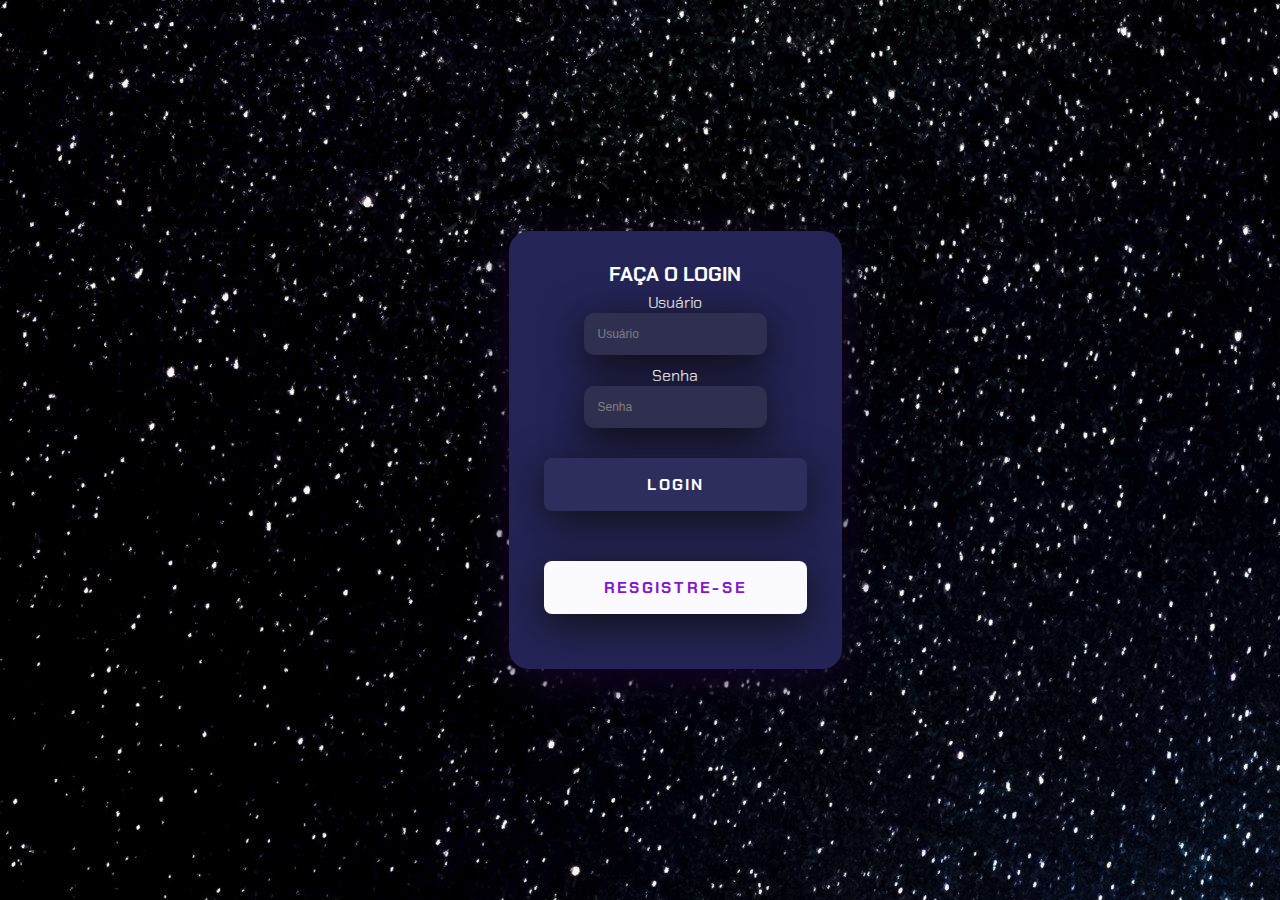
<file: index.html>
<!DOCTYPE html>
<html lang="en">
<head>
    <meta charset="UTF-8">
    <meta http-equiv="X-UA-Compatible" content="IE=edge">
    <meta name="viewport" content="width=device-width, initial-scale=1.0">
    <link rel="stylesheet" href="login.css">
    <title>Document</title>
</head>
<body>

    <div class="main-login">
        <div class="center-login">
            <div class="info-login">
                <div class="card-login">
                   <div class="title-login">
                    <h1>FAÇA O LOGIN</h1></div>  
                    <div class="textfield">
                        <label for="usuario">Usuário</label>
                        <input type="text" name="usuario" placeholder="Usuário">
                    </div>
                    <div class="textfield">
                        <label for="senha">Senha</label>
                        <input type="password" name="senha" placeholder="Senha">
                    </div>
                    <a class="btn-login">Login</a>
                    <a href="register.html" class="btn-register">Resgistre-se</a>
                    <div class="resgister-login">
                    
                        
                    </div>
                </div>   
            </div>
        </div>
    </div>
</body>
</html>
</file>
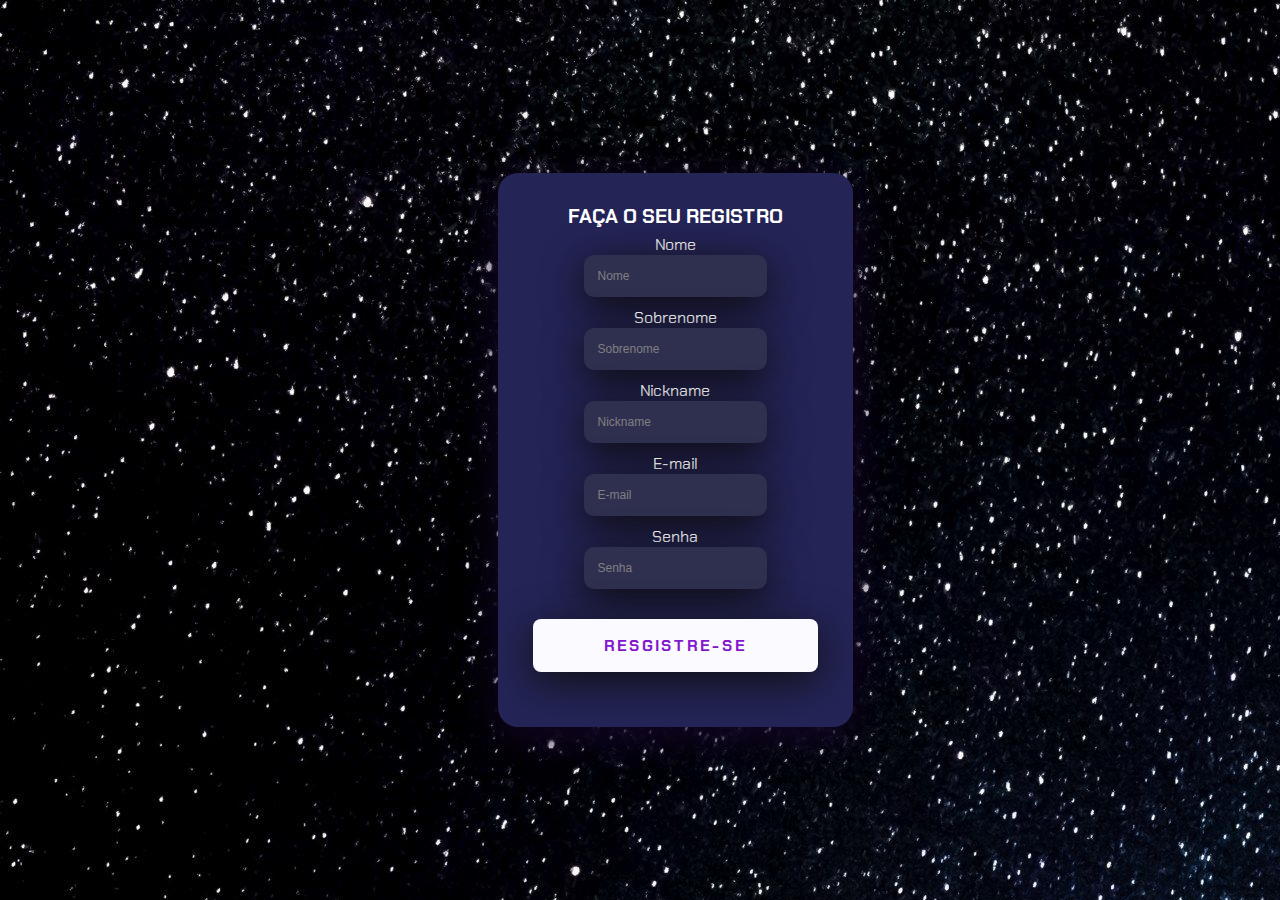
<file: register.html>
<!DOCTYPE html>
<html lang="en">
<head>
    <meta charset="UTF-8">
    <meta http-equiv="X-UA-Compatible" content="IE=edge">
    <meta name="viewport" content="width=device-width, initial-scale=1.0">
    <link rel="stylesheet" href="register.css">
    <title>Document</title>
</head>
<body>
    <div class="register-geral">
        <div class="center-register">
            <div class="card-register">
                <div class="title-login">
                    <h1>FAÇA O SEU REGISTRO</h1></div>  
                    <div class="textfield">
                        <label for="nome">Nome</label>
                        <input type="text" name="nome" placeholder="Nome">
                    </div>
                    <div class="textfield">
                        <label for="sobrenome">Sobrenome</label>
                        <input type="text" name="sobrenome" placeholder="Sobrenome">
                    </div>
                    <div class="textfield">
                        <label for="Nickname">Nickname</label>
                        <input type="name" name="Nickname" placeholder="Nickname">
                    </div>
                    <div class="textfield">
                        <label for="e-mail">E-mail</label>
                        <input type="email" name="e-mail" placeholder="E-mail">
                    </div>
                    <div class="textfield">
                        <label for="senha">Senha</label>
                        <input type="password" name="senha" placeholder="Senha">
                    </div>
                    <a href="index.html" class="btn-register">Resgistre-se</a>
            </div>
        </div>
    </div>
</body>
</html>
</file>
<file: login.css>
@import url('https://fonts.googleapis.com/css2?family=Chakra+Petch:wght@500&display=swap');
body{
    margin: 0;
    font-family: 'Chakra Petch', sans-serif;
}


.main-login{
    background-image: url(Backgroun/3072824.jpg);
    width: 100vw;
    height: 100vh;
    display: flex;
    justify-content: center;
    align-items: center;
}

.title-login > h1{
    display: flex;
    justify-content: center;
    align-items: center;
    color: white;
    text-align: center;
    font-family: 'Chakra Petch', sans-serif;
    font-size: 125%;
    margin: 0;
}
.card-login{
    width: 100%;
    display: flex;
    justify-content: center;
    align-items: center;
    flex-direction: column;
    padding: 30px 35px;
    background-color: rgb(36, 36, 87);
    border-radius: 20px;
    box-shadow: 0px 10px 40px rgb(20, 5, 39);
}

.textfield{
    display: flex;
    flex-direction: column;
    align-items: center;
    justify-content: center;
    margin: 5px 0px ;
}
.textfield > input{
    width: 100%;
    border: none;
    border-radius: 10px;
    padding: 14px;
    background: rgb(47, 47, 80);
    color: white;
    font-size: 12px;
    box-shadow: 0px 10px 40px rgb(12, 11, 11);
    outline: none;
    box-sizing: border-box;
}

.textfield > label{
    color: white;
    margin-bottom: 5 px;
}

.textfield > input::placeholder{
    color: gray;
}

.btn-login{
    width: 100%;
    padding: 16px 0px;
    margin: 25px;
    border: none;
    border-radius: 8px;
    outline: none;
    font-family: 'Chakra Petch', sans-serif;
    font-weight: 800;
    letter-spacing: 2px;
    color: white;
    background: rgb(46, 46, 94);
    cursor: pointer;
    text-transform: uppercase;
    box-shadow: 0px 10px 40px rgb(16, 16, 20);
    transition: 1s;
    text-align: center;
    text-decoration: none;
}

.btn-login:hover{
    background-color: rgb(107, 61, 151);
}

.guerra{
    color: white;
    font-size: 100%;
}




.btn-register{
    width: 100%;
    padding: 16px 0px;
    margin: 25px;
    border: none;
    border-radius: 8px;
    outline: none;
    font-family: 'Chakra Petch', sans-serif;
    font-weight: 800;
    letter-spacing: 2px;
    color: rgb(132, 24, 204);
    background: rgb(250, 250, 255);
    cursor: pointer;
    text-transform: uppercase;
    box-shadow: 0px 10px 40px rgb(16, 16, 20);
    transition: 1s;
    text-align: center;
    text-decoration: none;
}
.btn-register:hover{
    background-color:rgb(132, 24, 204) ;
    color: white;
}
</file>
<file: register.css>
@import url('https://fonts.googleapis.com/css2?family=Chakra+Petch:wght@500&display=swap');
body{
    margin: 0;
    font-family: 'Chakra Petch', sans-serif;
}


.register-geral{
    background-image: url(Backgroun/3072824.jpg);
    width: 100vw;
    height: 100vh;
    display: flex;
    justify-content: center;
    align-items: center;
}

.title-login > h1{
    display: flex;
    justify-content: center;
    align-items: center;
    color: white;
    text-align: center;
    font-family: 'Chakra Petch', sans-serif;
    font-size: 125%;
    margin: 0;
}
.card-register{
    width: 100%;
    display: flex;
    justify-content: center;
    align-items: center;
    flex-direction: column;
    padding: 30px 35px;
    background-color: rgb(36, 36, 87);
    border-radius: 20px;
    box-shadow: 0px 10px 40px rgb(20, 5, 39);
}

.textfield{
    display: flex;
    flex-direction: column;
    align-items: center;
    justify-content: center;
    margin: 5px 0px ;
}
.textfield > input{
    width: 100%;
    border: none;
    border-radius: 10px;
    padding: 14px;
    background: rgb(47, 47, 80);
    color: white;
    font-size: 12px;
    box-shadow: 0px 10px 40px rgb(12, 11, 11);
    outline: none;
    box-sizing: border-box;
}

.textfield > label{
    color: white;
    margin-bottom: 5 px;
}

.textfield > input::placeholder{
    color: gray;
}


.guerra{
    color: white;
    font-size: 100%;
}




.btn-register{
    width: 100%;
    padding: 16px 0px;
    margin: 25px;
    border: none;
    border-radius: 8px;
    outline: none;
    font-family: 'Chakra Petch', sans-serif;
    font-weight: 800;
    letter-spacing: 2px;
    color: rgb(132, 24, 204);
    background: rgb(250, 250, 255);
    cursor: pointer;
    text-transform: uppercase;
    box-shadow: 0px 10px 40px rgb(16, 16, 20);
    transition: 1s;
    text-align: center;
    text-decoration: none;
}
.btn-register:hover{
    background-color:rgb(132, 24, 204) ;
    color: white;
}
</file>
